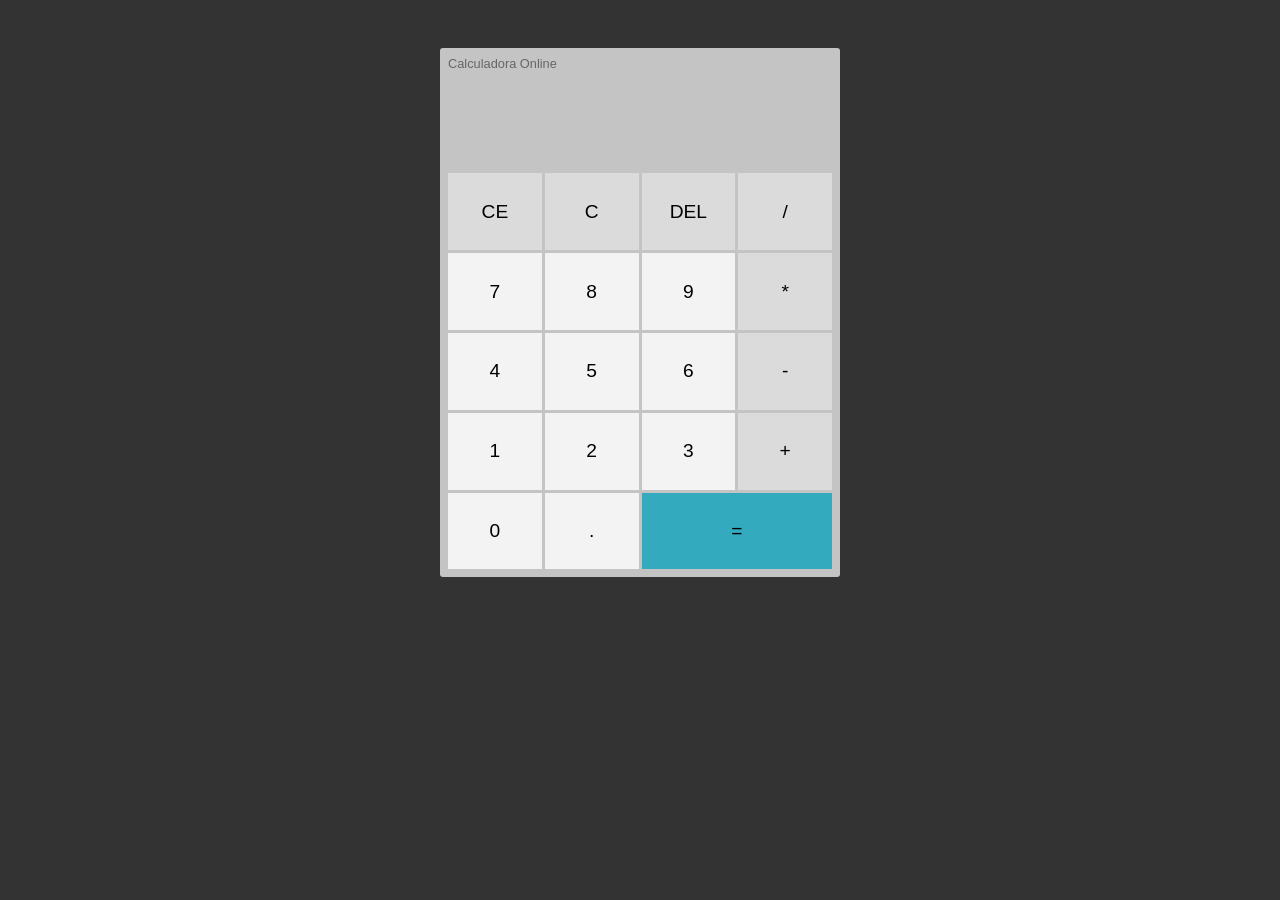
<file: resources/paginas/Calculadora HTML/index.html>
<!DOCTYPE html>

<html>
    <head lang="pt-BR">

        <meta charset="UTF-8">

        <meta name="viewport" content="width=device-width, initial-scale=1.0">

        <meta name="description" content="Uma calculadora simples de usar!">

        <meta name="author" content="Renan S.A Doreste">

        <!-- Garante que o script seja carregado após o carreganmento do site, 
    evitando erros de leitura do script. -->
        <link rel="stylesheet" href="css/styles.css">

        <script src="js/node.js" defer></script>
    </head>

    <body>

        <div id="calc">
            <h3>Calculadora Online</h3>

            <div id="operations">
                <div id="previous-operations"></div>

                <div id="current-operations"></div>
            </div>

            <div id="buttons-container">
                <button>CE</button>
                <button>C</button>
                <button>DEL</button>
                <button>/</button>
                <button class="number">7</button>
                <button class="number">8</button>
                <button class="number">9</button>
                <button>*</button>
                <button class="number">4</button>
                <button class="number">5</button>
                <button class="number">6</button>
                <button>-</button>
                <button class="number">1</button>
                <button class="number">2</button>
                <button class="number">3</button>
                <button>+</button>
                <button class="number">0</button>
                <button class="number">.</button>
                <button id="equal-btn">=</button>
            </div>
        </div>
    </body>

</html>
</file>
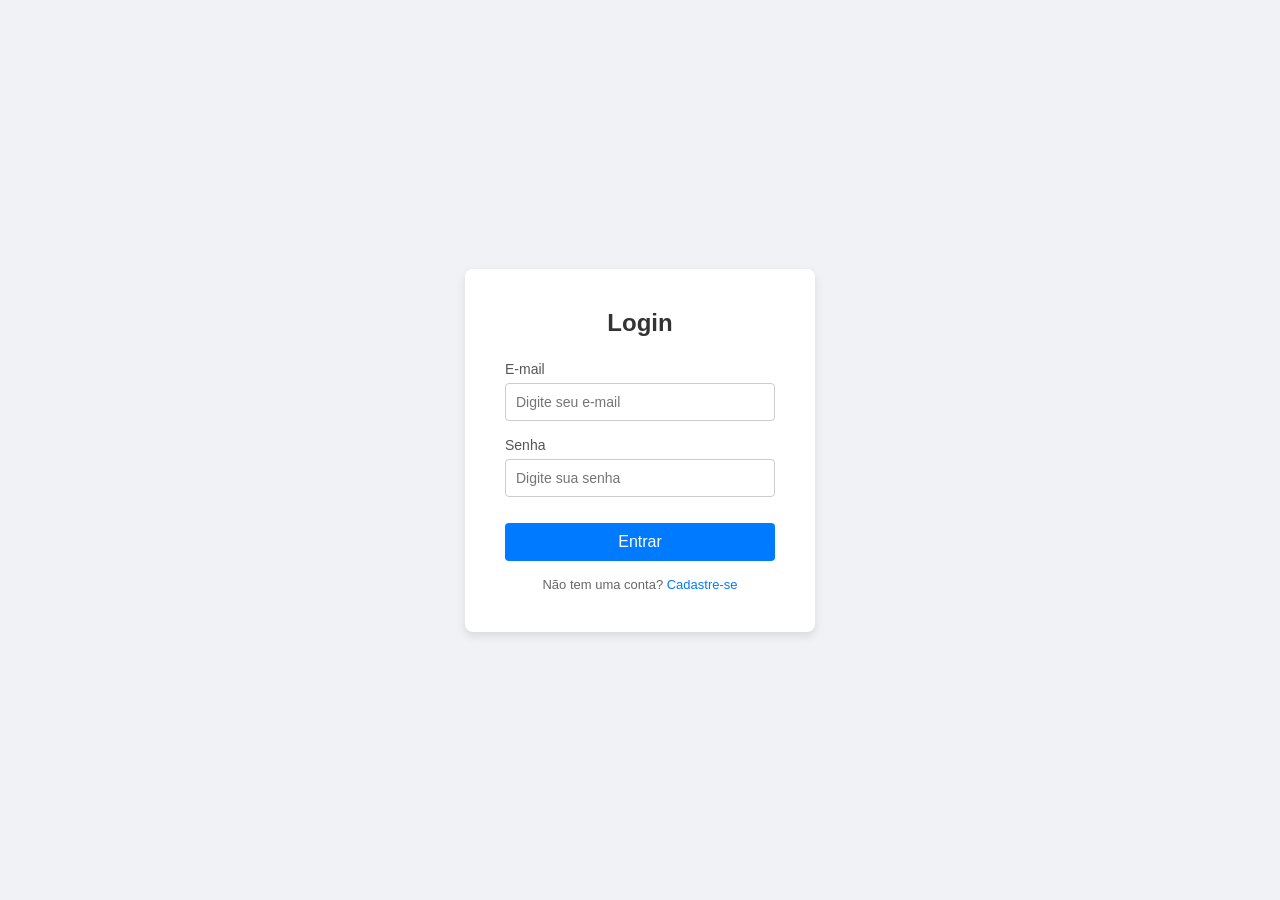
<file: resources/paginas/Login HTML/index.html>
<!DOCTYPE html>

<html>
    <head>
        <meta charset="UTF-8">
        <meta name="viewport" content="width=device-width, initial-scale=1.0">
        <title>Tela de Login</title>

        <link rel="stylesheet" href="stylesheet.css">
    </head>

    <body>
        <div class="login-container">
            <form class="login-form" action="user.php" method="post">
                <h2>Login</h2>

                <div class="input-group">
                    <label for="email">E-mail</label>
                    <input type="email" id="email" name="email"
                        placeholder="Digite seu e-mail" required>
                </div>

                <div class="input-group">
                    <label for="senha">Senha</label>
                    <input type="password" id="senha" name="senha"
                        placeholder="Digite sua senha" required>
                </div>

                <button type="submit">Entrar</button>

                <p class="signup-link">
                    Não tem uma conta? <a href="#">Cadastre-se</a>
                </p>
            </form>
        </div>
    </body>
</html>
</file>
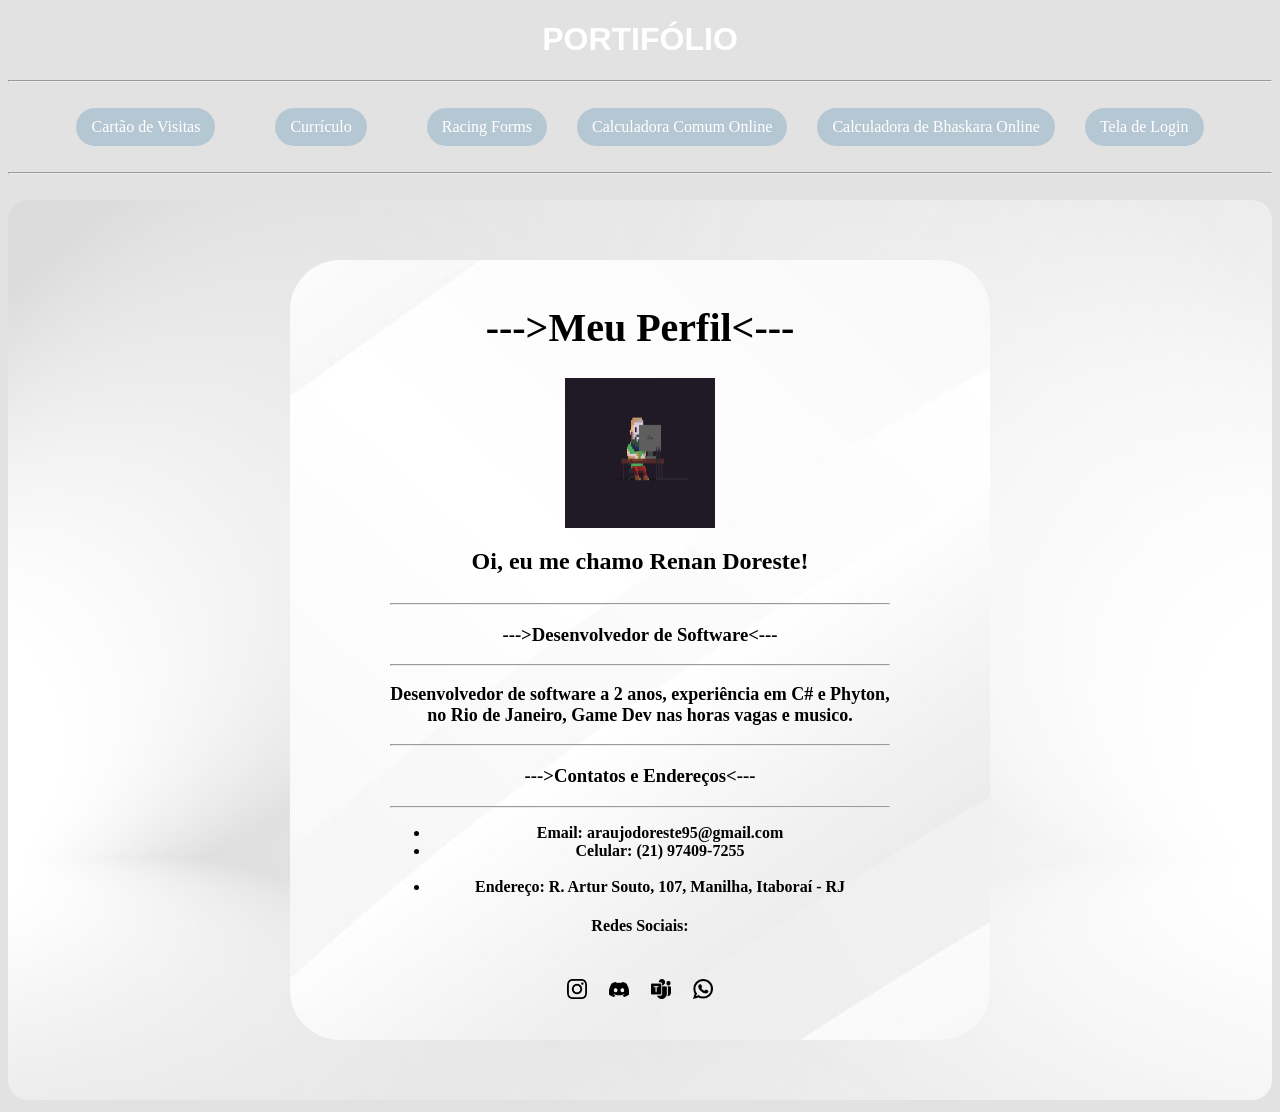
<file: portifolio.html>
<!DOCTYPE html>
<html lang="pt-br">

    <head>
        <meta charset="UTF-8">

        <meta name="viewport" content="width=device-width, initial-scale=1.0">

        <link rel="stylesheet" href="style.css">

        <link rel="icon" type="image/ico"
            href="resources/ico/icone do meu port.ico">

        <title>Meu Portifólio</title>
    </head>

    <body id="background">

        <!-- Cabeçalho -->
        <header id="header">
            <h1>PORTIFÓLIO</h1>
        </header>

        <!-- Conteúdo principal -->
        <main id="menu">

            <!-- Menu lateral -->
            <hr>
            <br>
            <aside>
                <nav>
                    <a
                        href="resources/paginas/Cartão de Visitas HTML/cartão.html"
                        target="conteudo">Cartão de Visitas</a>
                    <br>

                    <a href="resources/paginas/Curriculo HTML/curriculo.html"
                        target="conteudo">Currículo</a>
                    <br>

                    <a href="resources/paginas/Formulario HTML/Formulario.html"
                        target="conteudo">Racing Forms</a>

                    <a
                        href="resources/paginas/Calculadora HTML/index.html"
                        target="conteudo">Calculadora
                        Comum Online</a>

                    <a
                        href="resources/paginas/Calculadora HTML/bask.html"
                        target="conteudo">Calculadora
                        de Bhaskara Online</a>

                    <a
                        href="resources/paginas/Login HTML/index.html"
                        target="conteudo">Tela de Login</a>
                </nav>
            </aside>

            <br>
            <hr>
            <br>

            <section>
                <iframe style="border-radius: 20px;"
                    src="resources/paginas/Cartão de Visitas HTML/cartão.html"
                    name="conteudo"
                    width="800px"
                    height="500px"
                    title="Área de conteúdo">

                </iframe>

            </section>

        </main>

    </body>

</html>
</file>
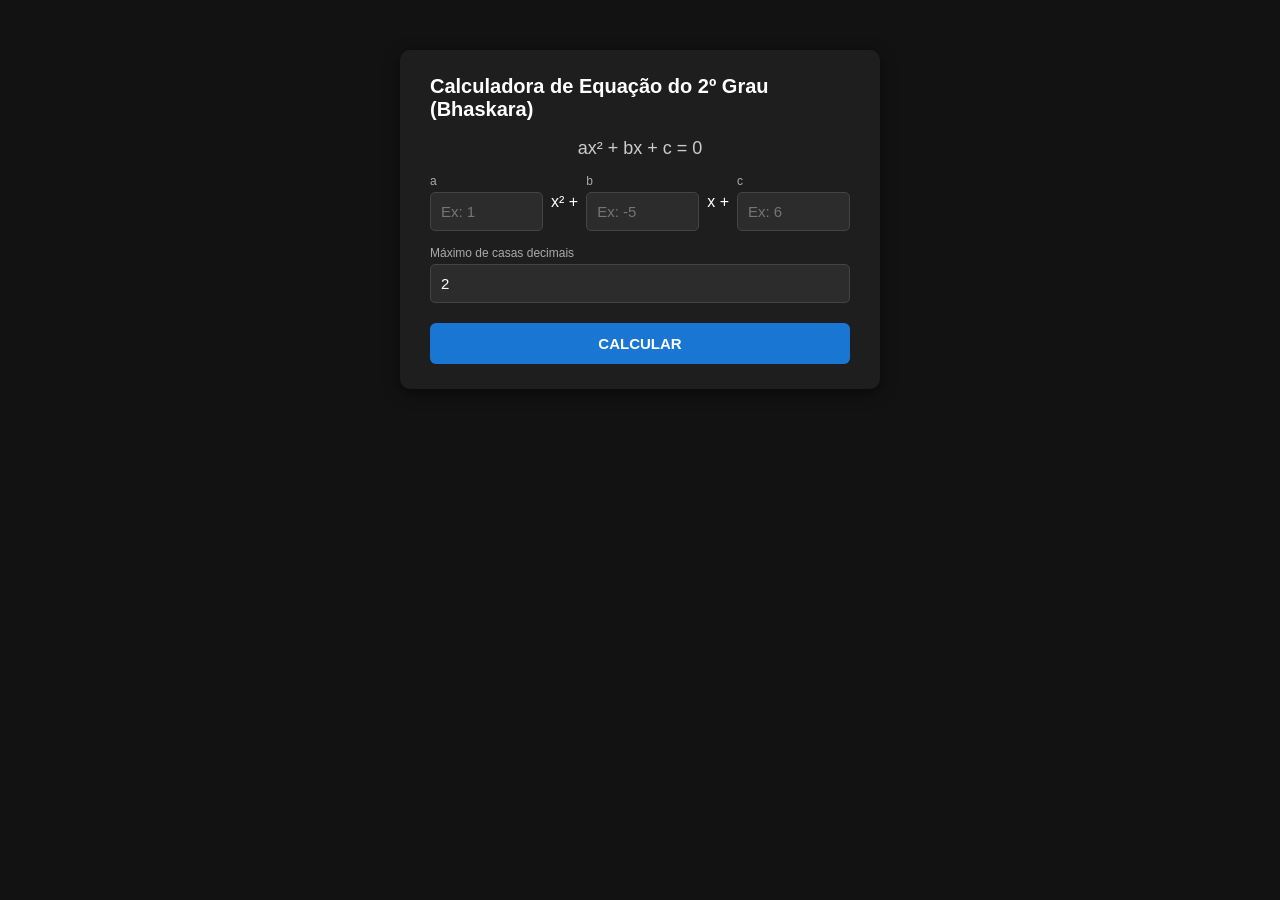
<file: resources/paginas/Calculadora HTML/bask.html>
<!DOCTYPE html>

<html>

    <head>
        <meta http-equiv="Content-Type" content="text/html;charset=UTF-8">
        <link rel="stylesheet" href="css/bask.css">
        <script src="js/bask.js"></script>
    </head>

    <body>
        <div class="container">
            <h2>Calculadora de Equação do 2º Grau (Bhaskara)</h2>
            <div class="formula">ax² + bx + c = 0</div>

            <div class="coeficientes">
                <div class="campo">
                    <label for="a">a</label>
                    <input type="number" id="a" step="any" placeholder="Ex: 1">
                </div>
                <span>x² +</span>
                <div class="campo">
                    <label for="b">b</label>
                    <input type="number" id="b" step="any" placeholder="Ex: -5">
                </div>
                <span>x +</span>
                <div class="campo">
                    <label for="c">c</label>
                    <input type="number" id="c" step="any" placeholder="Ex: 6">
                </div>
            </div>

            <div class="campo decimais">
                <label for="decimais">Máximo de casas decimais</label>
                <input type="number" id="decimais" value="2" min="0" max="10">
            </div>

            <button onclick="calcularBhaskara()">CALCULAR</button>

            <div class="resultado" id="resultado"></div>
        </div>
    </body>
</html>
</file>
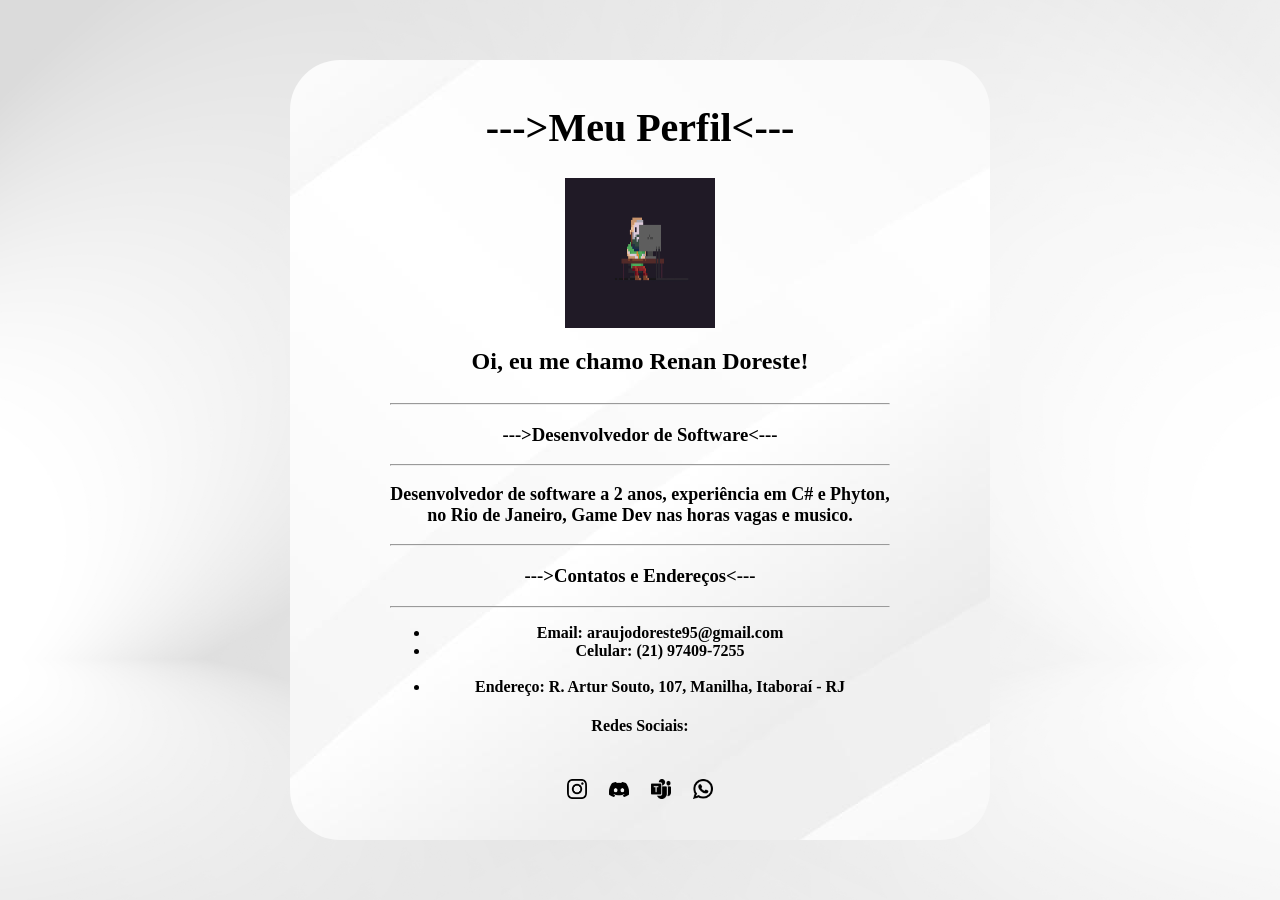
<file: resources/paginas/Cartão de Visitas HTML/cartão.html>
<!DOCTYPE html>

<!--Estrutura do Site-->
<html lang="pt-br">
    <head>
        <!--Meta Dados-->
        <meta charset="UTF-8">
        <!--Titulo da Pagina-->
        <title>My Profile</title>
        <!--Style do Site-->
        <link rel="stylesheet" href="style.css">
        <!--Icone da Pagina-->
        <link rel="icon" type="image/ico" href="resources/ico/page.ico">
    </head>
    <body>
        <!--Corpo do meu site-->

        <!--GRUPO_PRINCIPAL-->
        <div class="groupProfile">
            <h1 class="stylesH" style="font-size: 40px;">--->Meu
                Perfil<---
            </h1>
            <img
                src="resources/perfil/perfil.jpg"
                alt="perfil" width="150px" height="150px">
            <!--First Text-->
            <h2 class="stylesH"> <strong>
                    Oi, eu me chamo Renan
                    Doreste!
                </h2>
                <hr>
                <!--Second Text-->
                <h3 class="stylesH"> <b>
                        --->Desenvolvedor de Software<---
                    </b> </h3> <hr>
                <!--Third Text-->
                <p
                    style="text-align: center; font-size: 18px; font-family: cursive;">
                    Desenvolvedor de software a
                    2 anos, experiência em C# e
                    Phyton,<br>no Rio de Janeiro, Game Dev nas horas
                    vagas e musico.
                </p>

                <!--GRUPO_DE_CONTATOS-->
                <hr>
                <h3 class="stylesH"> --->Contatos e Endereços<--- </h3>
                <hr>

                <ul class="stylesH">
                    <li>
                        Email: araujodoreste95@gmail.com
                    </li>
                    <li>
                        Celular: (21) 97409-7255
                    </li>
                    <br>
                    <li>
                        Endereço: R. Artur Souto, 107, Manilha, Itaboraí
                        - RJ
                    </li>
                </ul>

                <!--GRUPO_DE_SOCIAL_MEDIA-->
                <h4 class="stylesH"> Redes Sociais: </h4>
                <div class="groupPerfil">

                    <table class="tableSocial">
                        <tr>
                            <td>
                                <a
                                    href="https://www.instagram.com/doresterenan_/"
                                    target="_blank">
                                    <img
                                        src="resources/social/instagram.png"
                                        alt="instagram.png" , width="20px"
                                        height="20px"></a>
                            </td>

                            <td>
                                <a
                                    href="https://discord.gg/YVMsKERxA"
                                    target="_blank">
                                    <img
                                        src="resources/social/discord.png"
                                        alt="discord.png" , width="20px"
                                        height="15px"></a>
                            </td>

                            <td>
                                <a
                                    href="https://teams.microsoft.com/l/chat/48:notes/conversations?context=%7B%22contextType%22%3A%22chat%22%7D"
                                    target="_blank">
                                    <img
                                        src="resources/social/teams.png"
                                        alt="teams.png" , width="20px"
                                        height="20px"></a>
                            </td>

                            <td>
                                <a
                                    href="https://wa.me/5521974097255?text=Ol%C3%A1"
                                    target="_blank">
                                    <img
                                        src="resources/social/whatsapp.png"
                                        alt="whatsapp.png" , width="20px"
                                        height="20px"></a>
                            </td>
                        </tr>

                    </table>
                </div>
            </div>

        </body>
    </html>
</file>
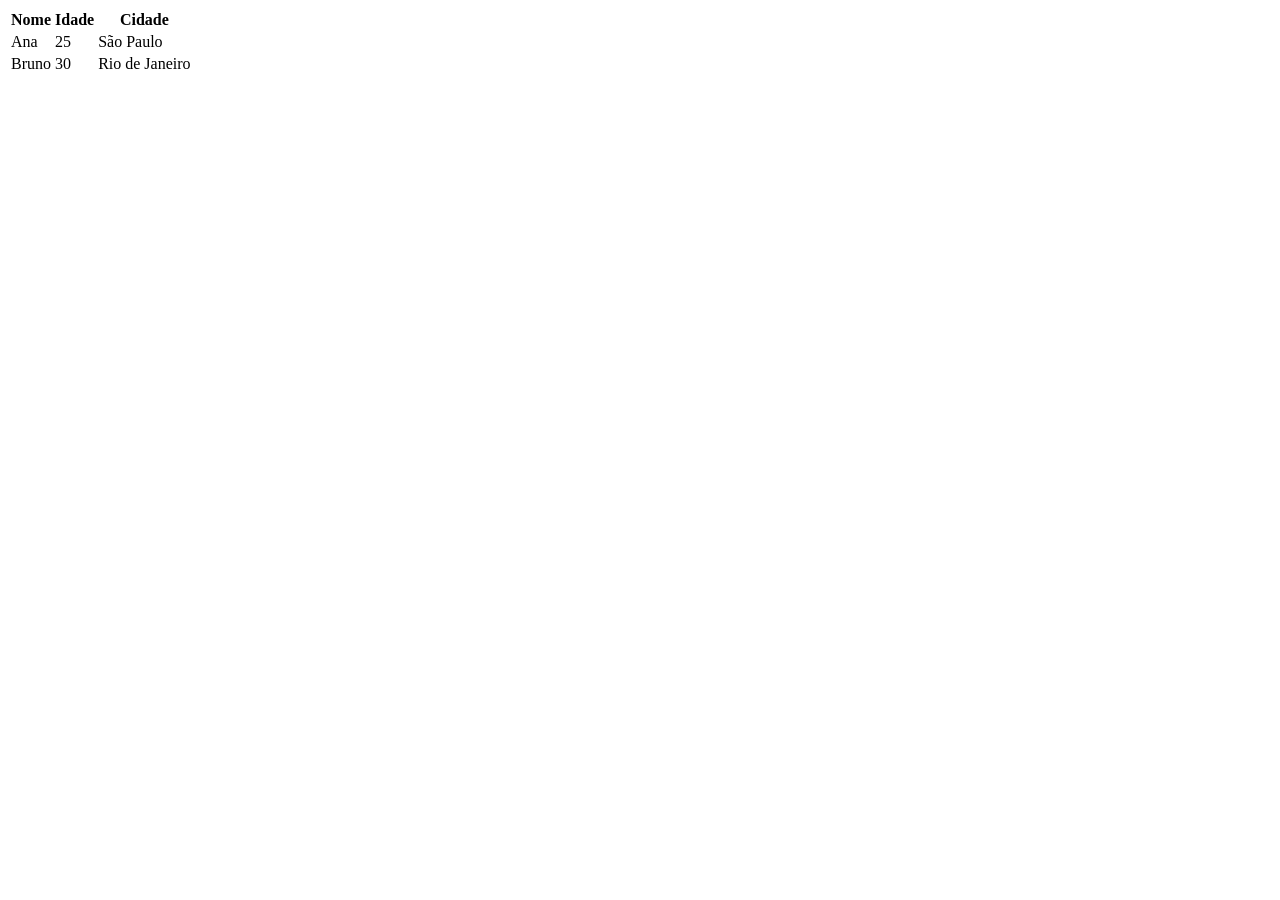
<file: resources/paginas/Cartão de Visitas HTML/test.html>
<!DOCTYPE html>

<html>
    <head>
        <meta charset="UTF-8">

    </head>

    <body>
        <table>
            <tr>
                <th>Nome</th>
                <th>Idade</th>
                <th>Cidade</th>
            </tr>
            <tr>
                <td>Ana</td>
                <td>25</td>
                <td>São Paulo</td>
            </tr>
            <tr>
                <td>Bruno</td>
                <td>30</td>
                <td>Rio de Janeiro</td>
            </tr>
        </table>
    </body>
</html>
</file>
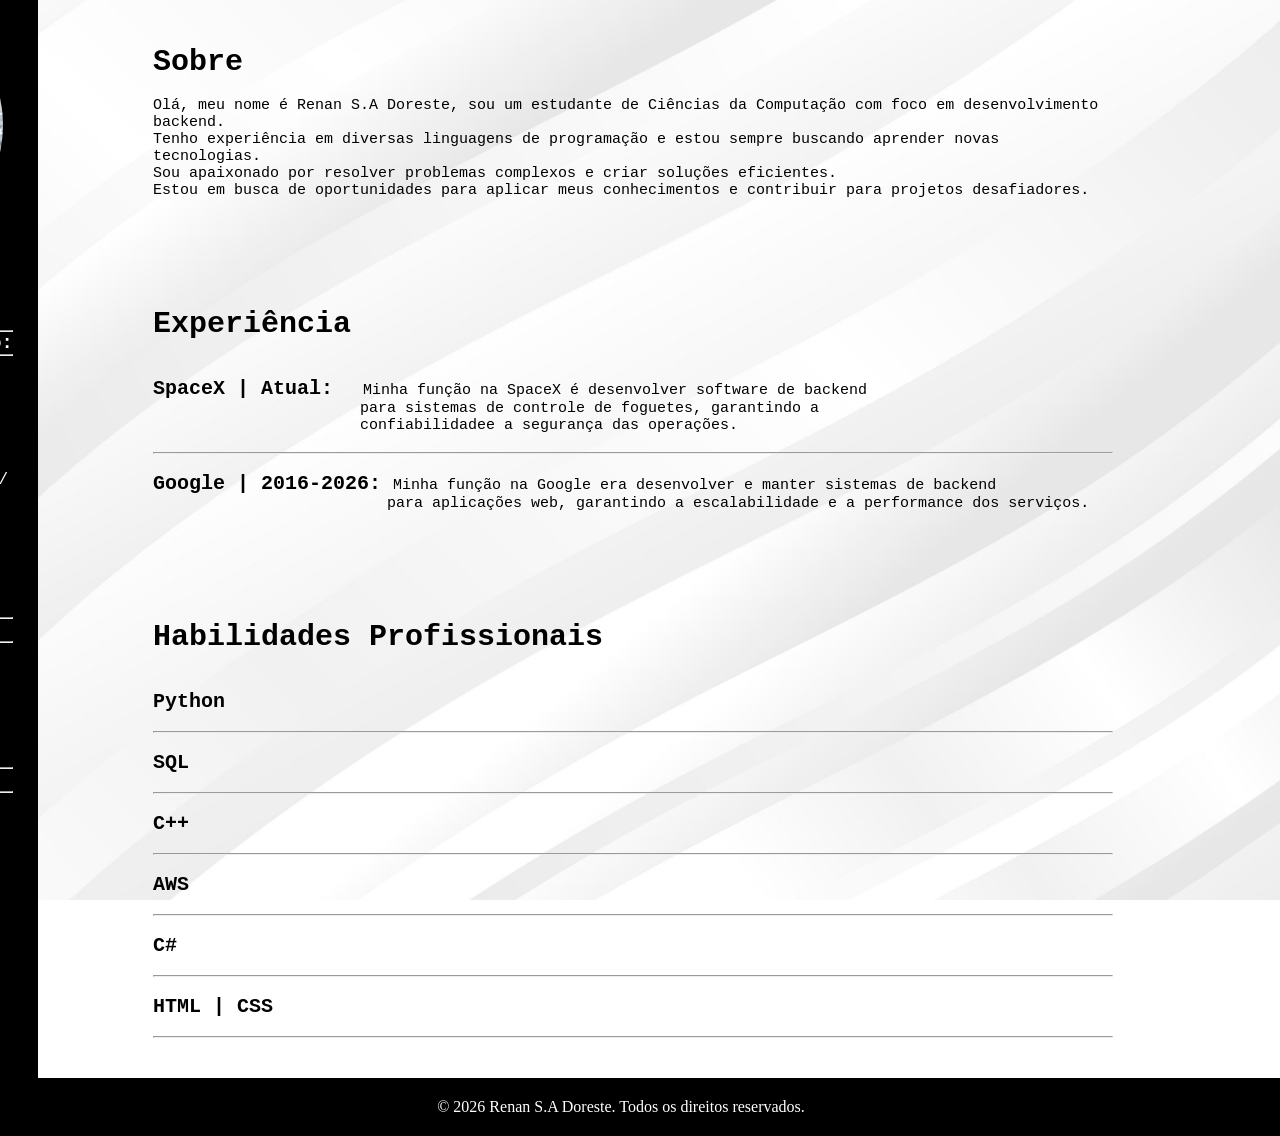
<file: resources/paginas/Curriculo HTML/curriculo.html>
<!DOCTYPE html>

<html>
    <head>
        <!--Config-->
        <meta charset="UTF-8">

        <!--Titulo do Site-->
        <title>My CV</title>

        <!--Arquivo CSS-->
        <link rel="stylesheet" href="style.css">

        <!--Icone do Site-->
        <link rel="icon" type="image/ico" href="resources/ico/page.ico">
    </head>

    <body class="groupBkgCenter">

        <div class="conteinerBOX">

            <main id="IDBio">
                <div>
                    <h2>Sobre</h2>
                    <br>
                    <p>
                        Olá, meu nome é Renan S.A Doreste, sou um estudante de
                        Ciências da Computação com foco em desenvolvimento
                        backend.
                        <br>
                        Tenho experiência em diversas linguagens de programação
                        e
                        estou sempre buscando aprender novas tecnologias.
                        <br>
                        Sou
                        apaixonado por resolver problemas complexos e criar
                        soluções
                        eficientes.
                        <br>
                        Estou em busca de oportunidades para aplicar
                        meus
                        conhecimentos e contribuir para projetos desafiadores.
                    </p>
                </div>
                <br>
                <br>
                <br>
                <br>
                <br>
                <br>
                <div>
                    <h2>Experiência</h2>
                    <br>
                    <br>
                    <!--SPACEX-->
                    <p>
                        <strong style="font-size: 20px;"> SpaceX | Atual:
                        </strong>
                        &nbsp;
                        Minha função na SpaceX é desenvolver software de backend
                        <br>
                        &nbsp;&nbsp;&nbsp;&nbsp;&nbsp;&nbsp;&nbsp;&nbsp;&nbsp;&nbsp;&nbsp;
                        &nbsp;&nbsp;&nbsp;&nbsp;&nbsp;&nbsp;&nbsp;&nbsp;&nbsp;&nbsp;
                        para sistemas de controle de foguetes, garantindo a
                        <br>
                        &nbsp;&nbsp;&nbsp;&nbsp;&nbsp;&nbsp;&nbsp;&nbsp;&nbsp;&nbsp;&nbsp;
                        &nbsp;&nbsp;&nbsp;&nbsp;&nbsp;&nbsp;&nbsp;&nbsp;&nbsp;&nbsp;
                        confiabilidadee a segurança das operações.

                    </p>
                    <!--Divisa-->
                    <br>
                    <!--Divisa-->
                    <hr>
                    <!--Divisa-->
                    <br>
                    <!--GOOGLE-->
                    <p>
                        <strong style="font-size: 20px;"> Google | 2016-2026:
                        </strong>

                        Minha função na Google era desenvolver e manter sistemas
                        de backend
                        <br>
                        &nbsp;&nbsp;&nbsp;&nbsp;&nbsp;&nbsp;&nbsp;&nbsp;&nbsp;&nbsp;&nbsp;
                        &nbsp;&nbsp;&nbsp;&nbsp;&nbsp;&nbsp;&nbsp;&nbsp;&nbsp;&nbsp;&nbsp;&nbsp;&nbsp;
                        para aplicações web, garantindo a escalabilidade e a
                        performance dos serviços.
                    </p>
                    <!--Divisa-->
                </div>
                <br>
                <br>
                <br>
                <br>
                <br>
                <br>
                <div>
                    <h2>Habilidades Profissionais</h2>
                    <br>
                    <br>
                    <!--SPACEX-->
                    <p>
                        <strong style="font-size: 20px;"> Python
                        </strong>
                    </p>
                    <!--Divisa-->
                    <br>
                    <!--Divisa-->
                    <hr>
                    <!--Divisa-->
                    <br>
                    <!--GOOGLE-->
                    <p>
                        <strong style="font-size: 20px;"> SQL
                        </strong>
                    </p>
                    <!--Divisa-->
                    <br>
                    <!--Divisa-->
                    <hr>
                    <!--Divisa-->
                    <br>
                    <!--SPACEX-->
                    <p>
                        <strong style="font-size: 20px;"> C++
                        </strong>

                    </p>
                    <!--Divisa-->
                    <br>
                    <!--Divisa-->
                    <hr>
                    <!--Divisa-->
                    <br>
                    <!--GOOGLE-->
                    <p>
                        <strong style="font-size: 20px;"> AWS
                        </strong>
                    </p>
                    <!--Divisa-->
                    <br>
                    <!--Divisa-->
                    <hr>
                    <!--Divisa-->
                    <br>
                    <!--GOOGLE-->
                    <p>
                        <strong style="font-size: 20px;"> C#
                        </strong>
                    </p>
                    <!--Divisa-->
                    <br>
                    <!--Divisa-->
                    <hr>
                    <!--Divisa-->
                    <br>
                    <!--GOOGLE-->
                    <p>
                        <strong style="font-size: 20px;"> HTML | CSS
                        </strong>
                    </p>
                    <!--Divisa-->
                    <br>
                    <!--Divisa-->
                    <hr>
                </div>
            </main>

            <aside class="groupInfo">
                <!--Grupo do Perfil-->
                <div>
                    <img class="groupProfile"
                        src="resources/perfil/perfil.jpg"
                        alt="perfil.jpg">
                    <br>
                    <h1>Renan S.A Doreste</h1>
                    <br>
                    <h6>CIÊNTISTA DA COMPUTAÇÃO | BACKEND</h6>
                    <br>
                    <div>
                        <hr>
                        <h3 class="marginStyle">:Informações de Contato:</h3>
                        <hr>
                        <br>
                        <div class="marginStyle">
                            <table>
                                <dt>
                                    <li>
                                        <p>
                                            <img
                                                src="resources/social/icone-d-appel-et-d-appel-telephonique-vert.png"
                                                alt="test.jpg"
                                                width="20px" height="20px"> +55
                                            (21)
                                            97420-0293
                                        </p>
                                    </li>

                                    <li>
                                        <p>
                                            <img
                                                src="resources/social/8898833.png"
                                                alt="test.jpg"
                                                width="20px" height="20px">
                                            usuario@gmail.com
                                        </p>
                                    </li>

                                    <li>
                                        <p>
                                            <img
                                                src="resources/social/Linkedin-Symbol.png"
                                                alt="test.jpg"
                                                width="20px" height="20px">
                                            linkedin.com/in/usuario/
                                        </p>
                                    </li>

                                    <li>
                                        <p>
                                            <img
                                                src="resources/social/github-logo-icon-3.png"
                                                alt="test.jpg"
                                                width="20px" height="20px">
                                            github.com/usuario
                                        </p>
                                    </li>

                                    <li>
                                        <p>
                                            <img
                                                src="resources/social/2776063.png"
                                                alt="test.jpg"
                                                width="20px" height="20px"> Rio
                                            de
                                            Janeiro,
                                            Brasil
                                        </p>
                                    </li>
                                </dt>
                            </table>
                        </div>
                        <br>
                        <hr>
                        <h3 class="marginStyle">:Formação:</h3>
                        <hr>
                        <div class="marginStyle">
                            <br>
                            <p style="color: aqua;">
                                <strong> 2026 - 2031 </strong>
                            </p>

                            <p style="font-size: 15px;">
                                <strong>
                                    <br>
                                    Ciências da Computação
                                </strong>
                            </p>

                            <p style="color: aqua;">
                                <br>
                                <strong>
                                    Estácio de S.A
                                </strong>
                            </p>
                        </div>
                        <br>
                        <hr>
                        <h3 class="marginStyle">:Línguas:</h3>
                        <hr>
                        <div class="marginStyle">
                            <br>
                            <p id="IDLanguagePTbr">
                                <strong> Português </strong>
                            </p>

                            <p id="IDLanguagesSkills">
                                <br>
                                <strong> Nativo </strong>
                            </p>

                            <br>
                            <p id="IDLanguageENus">
                                <strong> Inglês </strong>
                            </p>

                            <p id="IDLanguagesSkills">
                                <br>
                                <strong> Intermediario </strong>
                            </p>

                            <br>
                            <p id="IDLanguageESsp">
                                <strong> Espanhol </strong>
                            </p>

                            <p id="IDLanguagesSkills">
                                <br>
                                <strong> Básico </strong>
                            </p>
                        </div>
                    </div>
                </div>
            </aside>

            <footer id="IDFooter">
                <div>
                    <p>
                        © 2026 Renan S.A Doreste. Todos os direitos
                        reservados.
                    </p>
                </div>
            </footer>
        </div>
    </body>
</html>
</file>
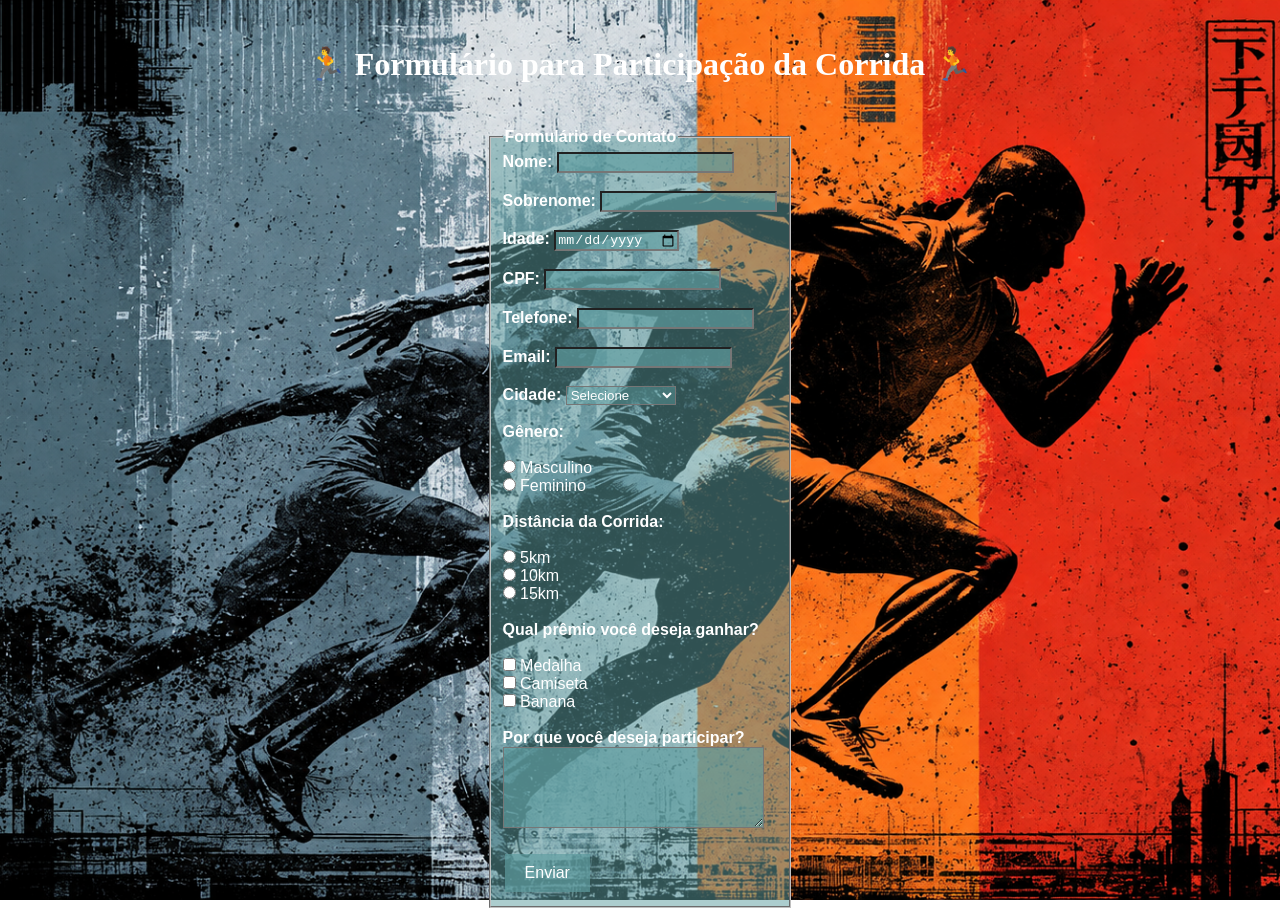
<file: resources/paginas/Formulario HTML/Formulario.html>
<!DOCTYPE html>

<html lang="pt-BR">

    <head>
        <meta charset="UTF-8">

        <meta name="viewport" content="width=device-width, initial-scale=1.0">

        <link rel="stylesheet" href="style.css">

        <title>RacingForms</title>

        <link rel="icon" type="image/ico"
            href="resources/ico/icone do site.ico">
    </head>

    <body class="background">

        <header class="headerForm">
            <h1>🏃 Formulário para Participação da Corrida 🏃</h1>
        </header>

        <main class="contentForm">
            <form action>
                <fieldset id="FormBackground">
                    <legend><strong>Formulário de Contato</strong></legend>

                    <label for="nome"><strong>Nome:</strong></label>
                    <input type="text" id="nome" name="nome" required><br><br>

                    <label for="sobrenome"><strong>Sobrenome:</strong></label>
                    <input type="text" id="sobrenome" name="sobrenome"
                        required><br><br>

                    <label for="idade"><strong>Idade:</strong></label>
                    <input type="date" id="idade" name="idade"
                        required><br><br>

                    <label for="cpf"><strong>CPF:</strong></label>
                    <input type="text" id="cpf" name="cpf" required><br><br>

                    <label for="telefone"><strong>Telefone:</strong></label>
                    <input type="tel" id="telefone" name="telefone"
                        required><br><br>

                    <label for="email"><strong>Email:</strong></label>
                    <input type="email" id="email" name="email"
                        required><br><br>

                    <label for="cidade"><strong>Cidade:</strong></label>
                    <select id="cidade" name="cidade" required>
                        <option value>Selecione</option>
                        <option value="sao_paulo">São Paulo</option>
                        <option value="rio_de_janeiro">Rio de Janeiro</option>
                        <option value="belo_horizonte">Belo Horizonte</option>
                        <option value="curitiba">Curitiba</option>
                        <option value="porto_alegre">Porto Alegre</option>
                    </select><br><br>

                    <label for="genero"><strong>Gênero:</strong></label><br><br>
                    <input type="radio" id="masculino" name="genero"
                        value="masculino" required>
                    <label for="masculino">Masculino</label><br>
                    <input type="radio" id="feminino" name="genero"
                        value="feminino">
                    <label for="feminino">Feminino</label><br><br>

                    <label for="corrida"><strong>Distância da
                            Corrida:</strong></label><br><br>
                    <input type="radio" id="corrida" name="corrida" value="5km"
                        required>
                    <label for="corrida">5km</label><br>
                    <input type="radio" id="corrida" name="corrida"
                        value="10km">
                    <label for="corrida">10km</label><br>
                    <input type="radio" id="corrida" name="corrida"
                        value="maratona">
                    <label for="corrida">15km</label><br><br>

                    <label for="premio"><strong>Qual prêmio você deseja
                            ganhar?</strong></label><br><br>
                    <input type="checkbox" id="premio1" name="premio"
                        value="medalha">
                    <label for="premio1">Medalha</label><br>
                    <input type="checkbox" id="premio2" name="premio"
                        value="camiseta">
                    <label for="premio2">Camiseta</label><br>
                    <input type="checkbox" id="premio3" name="premio"
                        value="trofeu">
                    <label for="premio3">Banana</label><br><br>

                    <label for="mensagem"><strong>Por que você deseja
                            participar?</strong></label><br>
                    <textarea id="mensagem" name="mensagem" rows="5" cols="30"
                        required></textarea><br><br>

                    <input type="submit" value="Enviar" name="submitButton">
                </fieldset>
            </form>
        </main>
    </body>

</html>
</file>
<file: resources/paginas/Calculadora HTML/css/styles.css>
* {
  margin: 0%;
  padding: 0%;
  box-sizing: border-box;
  font-family: Helvetica;
}

body {
  background-color: #333;
  display: flex;
  align-items: center;
  justify-content: center;
  padding: 3em;
}

#calc {
  width: 400px;
  padding: 0.5em;
  border-radius: 3px;
  background-color: #c4c4c4;
  color: #000;
  display: flex;
  flex-direction: column;
}

#calc h3 {
  font-size: 0.8em;
  font-weight: 300;
  color: #666;
}

#operations {
  text-align: right;
}

#previous-operations,
#current-operations {
  min-height: 1.6em;
  padding: 0.2em;
  overflow-wrap: break-word;
}

#previous-operations {
  color: #777;
}

#current-operations {
  font-size: 3em;
  font-weight: 700;
}

#buttons-container {
  display: grid;
  grid-template-columns: 1fr 1fr 1fr 1fr;
  gap: 3px;
}

#buttons-container button {
  border: 1px solid transparent;
  border-radius: 0%;
  height: 4em;
  font-size: 1.2em;
  background-color: #dbdbdb;
  cursor: pointer;
}

#buttons-container .number {
  background-color: #f3f3f3;
}

#buttons-container button:hover {
  background-color: darkgray;
  border-color: #999;
}

#buttons-container #equal-btn{
    grid-column: span 2;
    background-color: #34aabf;
}

#buttons-container #equal-btn:hover{
    grid-column: span 2;
    background-color: #5479af;
    border-color: #5479af;
}
</file>
<file: resources/paginas/Login HTML/stylesheet.css>
* {
    margin: 0;
    padding: 0;
    box-sizing: border-box;
    font-family: Arial, sans-serif;
}

body {
    display: flex;
    justify-content: center;
    align-items: center;
    height: 100vh;
    background-color: #f0f2f5;
}

.login-container {
    background-color: #ffffff;
    padding: 40px;
    border-radius: 8px;
    box-shadow: 0 4px 10px rgba(0, 0, 0, 0.1);
    width: 100%;
    max-width: 350px;
}

.login-form h2 {
    margin-bottom: 24px;
    text-align: center;
    color: #333;
}

.input-group {
    margin-bottom: 16px;
    display: flex;
    flex-direction: column;
}

.input-group label {
    margin-bottom: 6px;
    font-size: 14px;
    color: #555;
}

.input-group input {
    padding: 10px;
    border: 1px solid #ccc;
    border-radius: 4px;
    font-size: 14px;
    outline: none;
}

.input-group input:focus {
    border-color: #007bff;
}

button {
    width: 100%;
    padding: 10px;
    background-color: #007bff;
    color: white;
    border: none;
    border-radius: 4px;
    font-size: 16px;
    cursor: pointer;
    margin-top: 10px;
}

button:hover {
    background-color: #0056b3;
}

.signup-link {
    margin-top: 16px;
    text-align: center;
    font-size: 13px;
    color: #666;
}

.signup-link a {
    color: #007bff;
    text-decoration: none;
}

.signup-link a:hover {
    text-decoration: underline;
}
</file>
<file: style.css>
iframe {
  width: 100%;
  height: 100vh;
  border: none;
}

#background {
  background-color: rgb(226, 226, 226);
}

#menu {
  text-align: center;
}

#header {
  text-align: center;
  font-family: Verdana, Geneva, Tahoma, sans-serif;
  color: white;
}

nav {
  display: flex;
  justify-content: center;
  gap: 30px;
}

nav a {
  text-decoration: none;
  color: white;
  padding: 10px 15px;
  background-color: rgba(45, 115, 168, 0.24);
  border-radius: 20px;
}
</file>
<file: resources/paginas/Calculadora HTML/css/bask.css>
body {
  background-color: #121212;
  color: #ffffff;
  font-family: Arial, sans-serif;
  display: flex;
  justify-content: center;
  padding-top: 50px;
  margin: 0;
}
.container {
  background-color: #1e1e1e;
  padding: 25px 30px;
  border-radius: 10px;
  width: 100%;
  max-width: 420px;
  box-shadow: 0 4px 15px rgba(0, 0, 0, 0.5);
}
h2 {
  margin-top: 0;
  font-size: 20px;
}
.formula {
  text-align: center;
  font-size: 18px;
  margin: 15px 0;
  color: #cccccc;
}
.coeficientes {
  display: flex;
  align-items: center;
  justify-content: space-between;
  gap: 8px;
  margin-bottom: 15px;
}
.campo {
  display: flex;
  flex-direction: column;
  flex: 1;
}
label {
  font-size: 12px;
  color: #aaaaaa;
  margin-bottom: 4px;
}
input {
  background-color: #2c2c2c;
  border: 1px solid #444;
  border-radius: 5px;
  color: #ffffff;
  padding: 10px;
  font-size: 15px;
  width: 100%;
  box-sizing: border-box;
}
input:focus {
  outline: none;
  border-color: #1e88e5;
}
.decimais {
  margin-bottom: 20px;
}
button {
  width: 100%;
  padding: 12px;
  background-color: #1976d2;
  color: white;
  border: none;
  border-radius: 6px;
  font-size: 15px;
  font-weight: bold;
  cursor: pointer;
}
button:hover {
  background-color: #1565c0;
}
.resultado {
  margin-top: 20px;
  padding: 15px;
  background-color: #252525;
  border-radius: 6px;
  display: none;
  line-height: 1.6;
}
</file>
<file: resources/paginas/Cartão de Visitas HTML/style.css>
body {
  background-image: url("resources/bkg/bkg1.jpg");
  background-position: center;
  background-repeat: no-repeat;
  background-size: cover;
  background-attachment: fixed;

  display: flex;
  flex-direction: column;

  align-items: center;
  justify-content: center;

  height: 100vh;
  margin: 0;
}

.groupProfile {
  background-image: url("resources/bkg/bkg2.jpg");
  border-radius: 50px;
  width: 700px;
  height: 780px;
  display: flex;
  flex-direction: column;
  align-items: center;
  justify-content: center;
}

.groupPerfil {
  position: relative;
  top: 2px;

  display: flex;
  flex-direction: column;

  align-items: center;
  justify-content: center;
}

.tableSocial {
  border-collapse: separate;
  border-spacing: 20px;
}

.stylesH {
  font-family: cursive;
  text-align: center;
}
</file>
<file: resources/paginas/Curriculo HTML/style.css>
* {
  margin: 0;
  padding: 0;
  box-sizing: border-box;
}

/* ===============Class=============== */

.groupBkgCenter {
  background-image: url("resources/bkg/bkg2.jpg");
  background-repeat: no-repeat;
  background-attachment: fixed;

  display: flex;

  justify-content: center;
  align-items: center;

  background-size: cover;
}

.groupProfile {
  width: 250px;
  height: 250px;
  border-radius: 125px;
}

.groupInfo {
  background-color: black;
  background-attachment: fixed;

  position: relative;

  right: 30vh;

  display: flex;

  flex-direction: column;

  align-items: center;
  justify-content: center;

  text-align: center;

  color: white;
  font-family: "Courier New", Courier, monospace;
}

.conteinerBOX {
  display: grid;

  grid-template-columns: 3fr 1fr;

  min-height: 100vh;

  position: relative;

  right: 108vh;
}

.marginStyle {
  display: flex;

  flex-direction: column;

  justify-content: center;
  align-items: center;

  list-style: none;
}

li {
  margin-bottom: 20px;
}

li :last-child {
  margin-bottom: 0;
}

/* ===============IDs=============== */

#IDBio {
  position: relative;

  text-align: left;

  left: 125vh;

  top: 5vh;
}

#IDBio h2 {
  font-family: "Courier New", Courier, monospace;

  font-size: 30px;
}

#IDBio p {
  font-family: "Courier New", Courier, monospace;

  font-size: 15px;
}

#IDFooter {
  width: 300%;
  background-color: #000000;
  color: white;

  position: relative;

  left: 17vh;

  padding: 20px 0;

  text-align: center;
}

#IDLanguagePTbr{
 color:rgb(91, 218, 229);

 font-size: 20px;
}

#IDLanguageENus {
  color:rgb(91, 218, 229);

  font-size: 20px;
}

#IDLanguageESsp {
  color: rgb(91, 218, 229);

  font-size: 20px;
}

#IDLanguagesSkills {
  font-size: 15px;
  padding: 10px;
}
</file>
<file: resources/paginas/Formulario HTML/style.css>
* {
  margin: 0;
}

.background {
  background-image: url("resources/bkg/bkg.png");
  background-size: cover;
  background-position: center;
  background-repeat: no-repeat;
  background-attachment: fixed;
}

.contentForm {
  display: flex;

  justify-content: center;

  align-items: center;

  position: relative;

  top: 10vh;

  font-family: sans-serif;
  color: white;
}

.headerForm {
  display: flex;

  justify-content: center;

  align-items: center;

  position: relative;

  top: 5vh;

  font-family: cursive;
  color: white;
}

input[type="submit"] {
  background-color: rgba(95, 158, 160, 0.676);
  color: white;
  border: none;
  padding: 10px 20px;
  text-align: center;
  text-decoration: none;
  display: inline-block;
  font-size: 16px;
  margin: 4px 2px;
  cursor: pointer;
}

input[type="text"]{
    background-color: rgba(95, 158, 160, 0.676);
    color: white;
}

input[type="date"]{
    background-color: rgba(95, 158, 160, 0.676);
    color: white;
}

input[type="email"]{
    background-color: rgba(95, 158, 160, 0.676);
    color: white;
}

input[type="tel"]{
    background-color: rgba(95, 158, 160, 0.676);
    color: white;
}

textarea {
    background-color: rgba(95, 158, 160, 0.676);
    color: white;
}

/*=========IDs=========*/

#FormBackground {
  background-color: rgba(95, 158, 160, 0.515);
}

#cidade {
  background-color: rgba(95, 158, 160, 0.46);
  color: white;
}
</file>
